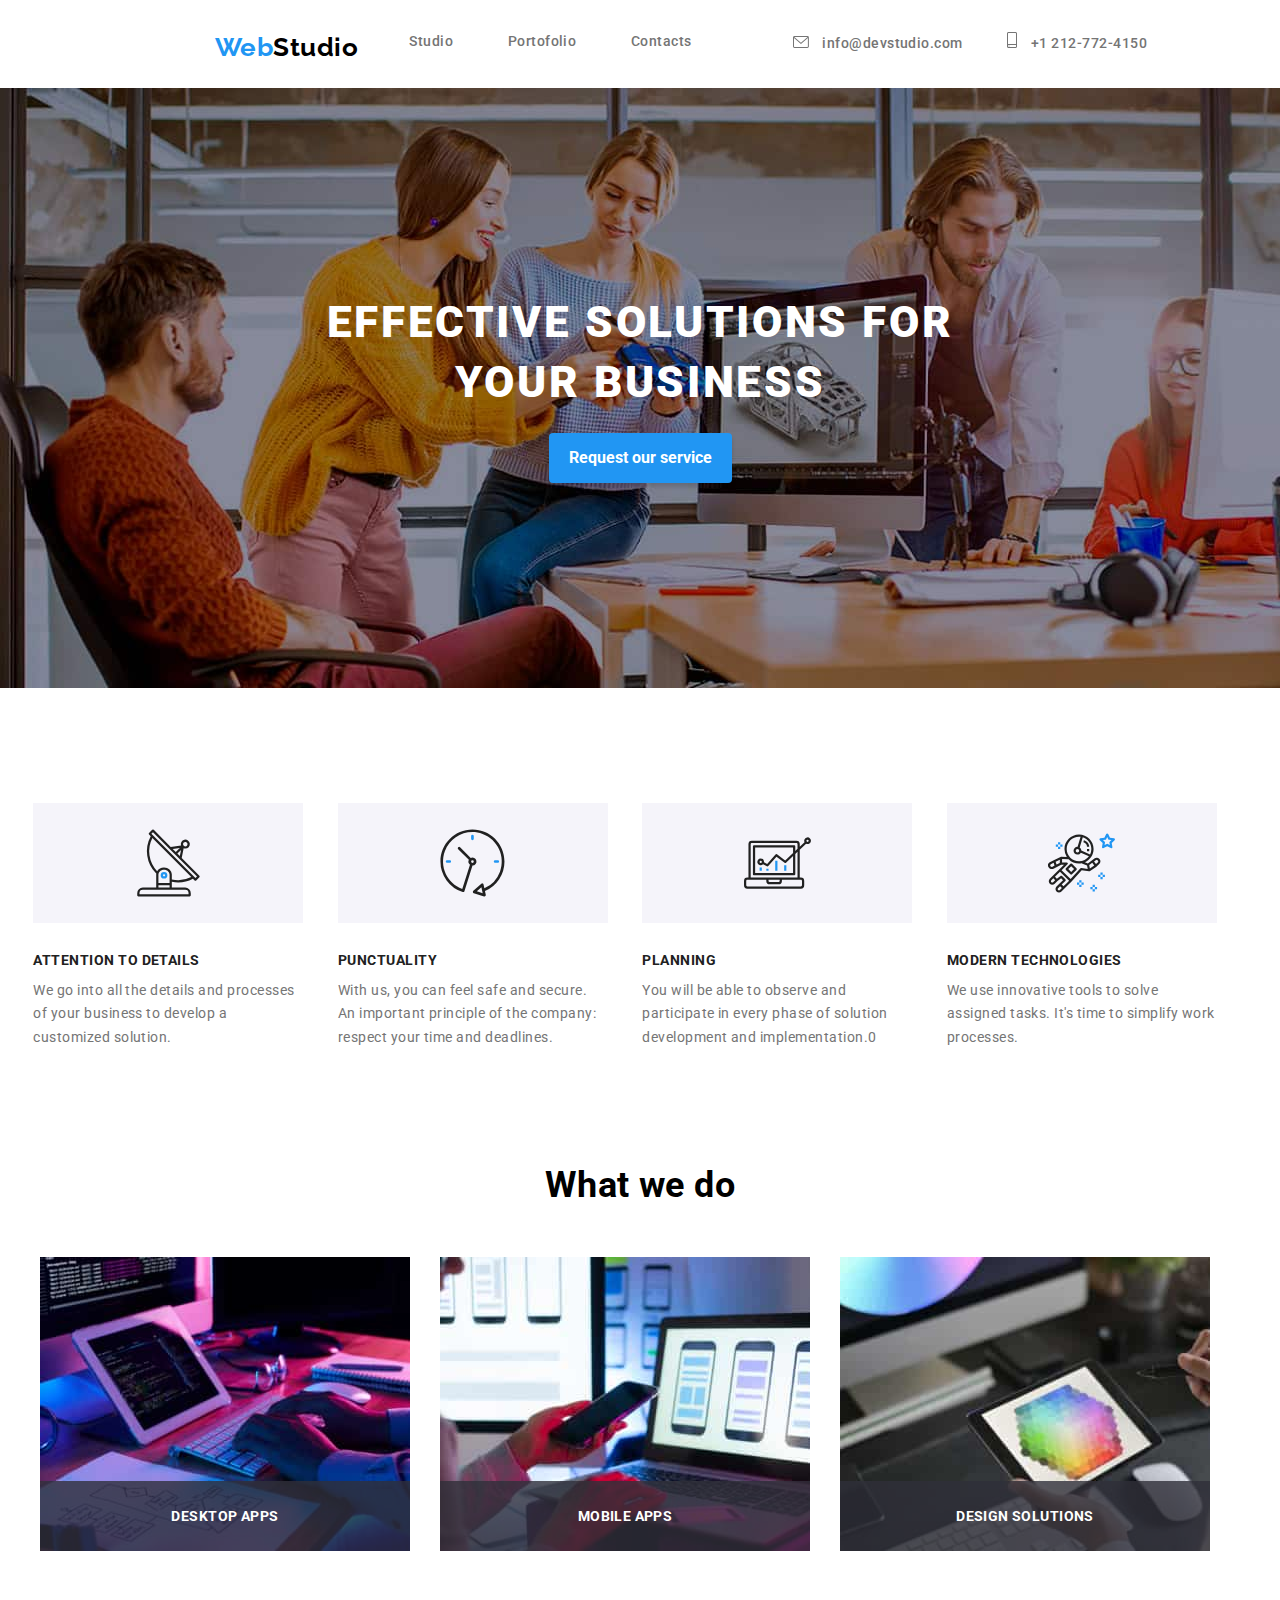
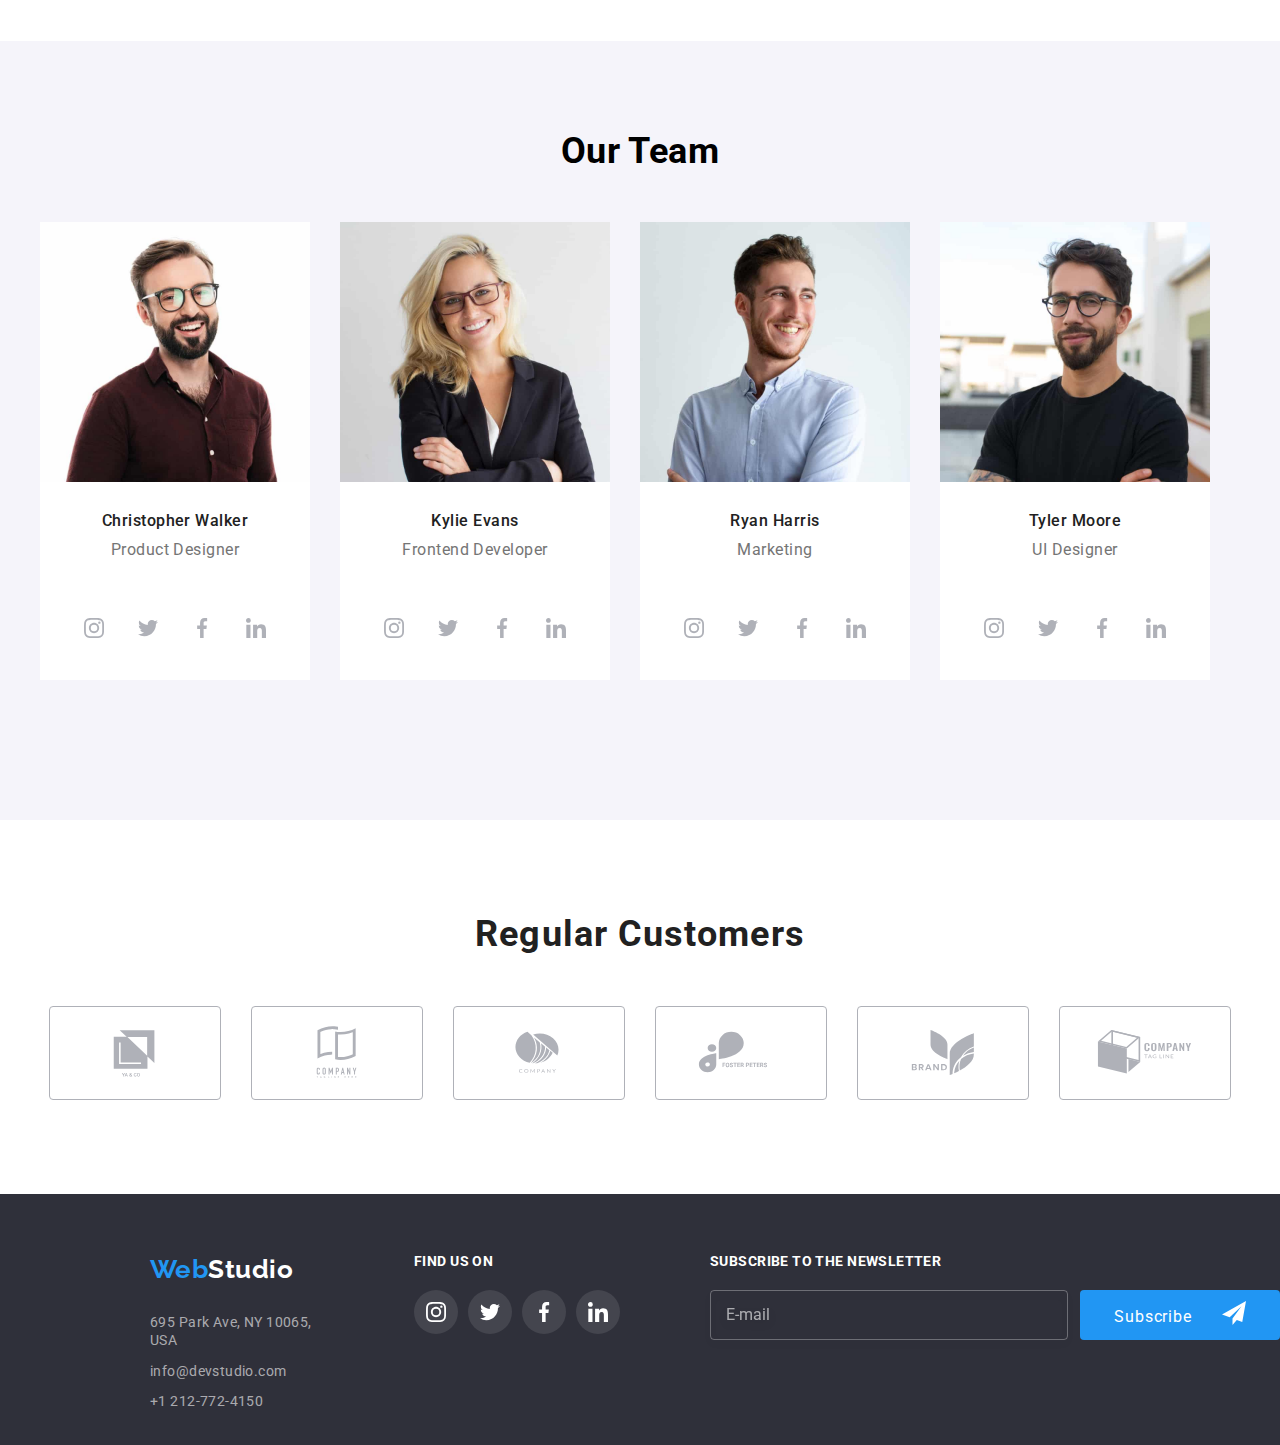
<file: index.html>
<!DOCTYPE html>
<html lang="en">
  <head>
    <title>WebStudio</title>
    <link
      rel="stylesheet"
      href="https://cdnjs.cloudflare.com/ajax/libs/modern-normalize/1.0.0/modern-normalize.min.css"
    />
    <link rel="stylesheet" href="css/style.css" />
    <link rel="preconnect" href="https://fonts.googleapis.com" />
    <link rel="preconnect" href="https://fonts.gstatic.com" crossorigin />
    <link
      href="https://fonts.googleapis.com/css2?family=Raleway:wght@700&family=Roboto:wght@400;500;700;900&display=swap"
      rel="stylesheet"
    />
  </head>
  <body>
    <!-- Fereastra modala -->
    <div class="modal is-hidden" data-modal>
      <div class="inner-modal">
        <button class="close-modal" data-modal-close>
          <svg width="11" height="11">
            <line
              x1="0"
              y1="0"
              x2="11"
              y2="11"
              stroke="#2a2a2a"
              stroke-width="2"
            />
            <line
              x1="11"
              y1="0"
              x2="0"
              y2="11"
              stroke="#2a2a2a"
              stroke-width="2"
            />
          </svg>
        </button>
        <div class="form-container">
          <h3 class="modal-title">
            Leave your information and we'll call you back
          </h3>
          <form class="information-form" autocomplete="off">
            <label>
              Name
              <svg>
                <use href="./images/svgs/symbol-defs2.svg#icon-person"></use>
              </svg>
              <input type="text" name="name" />
            </label>
            <label>
              Telephone
              <svg>
                <use href="./images/svgs/symbol-defs2.svg#icon-phone"></use>
              </svg>
              <input type="tel" name="phone" />
            </label>
            <label>
              E-mail
              <svg>
                <use href="./images/svgs/symbol-defs2.svg#icon-email"></use>
              </svg>
              <input type="email" name="email" />
            </label>
            <label>
              Comments
              <textarea name="message" placeholder="Enter the text"></textarea>
            </label>
          </form>
          <form class="check-form">
            <label>
              <input type="checkbox" name="terms" />
              <span class="checkbox-replace">
                <svg width="14" height="14">
                  <line
                    x1="5"
                    y1="11"
                    x2="12"
                    y2="3"
                    stroke="#fff"
                    stroke-width="2"
                  />
                  <line
                    x1="2"
                    y1="7"
                    x2="5"
                    y2="11"
                    stroke="#fff"
                    stroke-width="2"
                  />
                </svg>
              </span>
              I agree with the letter and accept the
              <span class="colored-terms">Terms and Conditions</span>
            </label>
          </form>
          <button class="form-button" type="submit">Send</button>
        </div>
      </div>
    </div>

    <!-- Header -->
    <header class="page-header">
      <div class="container-header">
        <a class="link container-item" href="index.html"
          ><span class="brand-logo-web">Web</span
          ><span class="brand-logo-studio">Studio</span></a
        >
        <nav>
          <ul class="unstyled-list container-item">
            <li class="main-nav-item">
              <a class="main-nav-link link selected-item" href="studio.html">
                Studio
              </a>
            </li>
            <li class="main-nav-item">
              <a
                class="main-nav-link link selected-item"
                href="portofolio.html"
              >
                Portofolio
              </a>
            </li>
            <li class="main-nav-item">
              <a class="main-nav-link link selected-item" href="contacts.html">
                Contacts
              </a>
            </li>
          </ul>
        </nav>
        <ul class="unstyled-list container-item">
          <li class="contact-item">
            <a
              class="contact-nav-link link selected-item1"
              href="mailto:info@devstudio.com"
            >
              <svg class="header-icon1">
                <use href="./images/svgs/symbol-defs.svg#icon-mail"></use>
              </svg>
              info@devstudio.com</a
            >
          </li>
          <li class="contact-item">
            <a
              class="contact-nav-link link selected-item1"
              href="tel:+12127724150"
            >
              <svg class="header-icon2">
                <use href="./images/svgs/symbol-defs.svg#icon-smartphone"></use>
              </svg>
              +1 212-772-4150</a
            >
          </li>
        </ul>
      </div>
    </header>
    <main>
      <!-- Hero Section -->
      <section class="hero-container">
        <h1 class="hero-title">EFFECTIVE SOLUTIONS FOR YOUR BUSINESS</h1>
        <button class="hero-button" type="button" data-modal-open>
          Request our service
        </button>
      </section>
      <!-- Strong points section -->
      <section class="strong-points-container">
        <ul class="unstyled-list">
          <li class="strong-points-item">
            <span class="strong-points-icon-container">
              <svg class="strong-points-icon">
                <use href="./images/svgs/symbol-defs.svg#icon-antenna"></use>
              </svg>
            </span>
            <h4 class="brand-strong-points">ATTENTION TO DETAILS</h4>
            <p class="brand-strong-points-description">
              We go into all the details and processes of your business to
              develop a customized solution.
            </p>
          </li>
          <li class="strong-points-item">
            <span class="strong-points-icon-container">
              <svg class="strong-points-icon">
                <use href="./images/svgs/symbol-defs.svg#icon-clock"></use>
              </svg>
            </span>
            <h4 class="brand-strong-points">PUNCTUALITY</h4>
            <p class="brand-strong-points-description">
              With us, you can feel safe and secure. An important principle of
              the company: respect your time and deadlines.
            </p>
          </li>
          <li class="strong-points-item">
            <span class="strong-points-icon-container">
              <svg class="strong-points-icon">
                <use href="./images/svgs/symbol-defs.svg#icon-diagram"></use>
              </svg>
            </span>
            <h4 class="brand-strong-points">PLANNING</h4>
            <p class="brand-strong-points-description">
              You will be able to observe and participate in every phase of
              solution development and implementation.0
            </p>
          </li>
          <li class="strong-points-item">
            <span class="strong-points-icon-container">
              <svg class="strong-points-icon">
                <use href="./images/svgs/symbol-defs.svg#icon-astronaut"></use>
              </svg>
            </span>
            <h4 class="brand-strong-points">MODERN TECHNOLOGIES</h4>
            <p class="brand-strong-points-description">
              We use innovative tools to solve assigned tasks. It's time to
              simplify work processes.
            </p>
          </li>
        </ul>
      </section>
      <!-- What we do section -->
      <section class="what-we-do-container">
        <h3 class="what-we-do-title what-we-do-container-item">What we do</h3>
        <ul class="unstyled-list what-we-do-container-item">
          <li class="what-we-do-list-item">
            <img
              class="what-we-do-container-item-photo"
              width="370"
              height="294"
              src="images/whatWeDo/WhatWeDo1.jpg"
              alt="Writing on keyboard"
            />
            <div class="what-we-do-overlay">
              <p>DESKTOP APPS</p>
            </div>
          </li>
          <li class="what-we-do-list-item">
            <img
              class="what-we-do-container-item-photo"
              width="370"
              height="294"
              src="images/whatWeDo/WhatWeDo2.jpg"
              alt="Scaning with the phone"
            />
            <div class="what-we-do-overlay">
              <p>Mobile APPS</p>
            </div>
          </li>
          <li class="what-we-do-list-item">
            <img
              class="what-we-do-container-item-photo"
              width="370"
              height="294"
              src="images/whatWeDo/WhatWeDo3.jpg"
              alt="Colour tamplate"
            />
            <div class="what-we-do-overlay">
              <p>DESIGN SOLUTIONS</p>
            </div>
          </li>
        </ul>
      </section>
      <!-- Our team section -->
      <section class="our-team-container">
        <h3 class="our-team-title our-team-container-item">Our Team</h3>
        <ul class="unstyled-list our-team-container-item">
          <li class="our-team-list-item">
            <img
              height="260"
              src="images/team/ChristopherWalker.jpg"
              alt="Christopher Walker"
            />
            <h4 class="our-team-names">Christopher Walker</h4>
            <p class="our-team-positions">Product Designer</p>
            <ul class="unstyled-list our-team-icon-list">
              <li>
                <a
                  class="our-team-icon-link"
                  href="https://www.instagram.com/eusuntdorian/"
                  target="_blank"
                >
                  <svg class="our-team-icon">
                    <use
                      href="images/svgs/symbol-defs.svg#icon-instagram"
                    ></use>
                  </svg>
                </a>
              </li>
              <li>
                <a
                  class="our-team-icon-link"
                  href="https://twitter.com/?lang=en"
                  target="_blank"
                >
                  <svg class="our-team-icon">
                    <use href="images/svgs/symbol-defs.svg#icon-twitter"></use>
                  </svg>
                </a>
              </li>
              <li>
                <a
                  class="our-team-icon-link"
                  href="https://www.facebook.com/silviu.gherman.186"
                  target="_blank"
                >
                  <svg class="our-team-icon">
                    <use href="images/svgs/symbol-defs.svg#icon-facebook"></use>
                  </svg>
                </a>
              </li>
              <li>
                <a
                  class="our-team-icon-link"
                  href="https://www.linkedin.com/in/uta-vlad-719b221a2/"
                  target="_blank"
                >
                  <svg class="our-team-icon">
                    <use href="images/svgs/symbol-defs.svg#icon-linkedin"></use>
                  </svg>
                </a>
              </li>
            </ul>
          </li>
          <li class="our-team-list-item">
            <img
              height="260"
              src="images/team/KylieEvans.jpg"
              alt="Kylie Evans"
            />
            <h4 class="our-team-names">Kylie Evans</h4>
            <p class="our-team-positions">Frontend Developer</p>
            <ul class="unstyled-list our-team-icon-list">
              <li>
                <a
                  class="our-team-icon-link"
                  href="https://www.instagram.com/eusuntdorian/"
                  target="_blank"
                >
                  <svg class="our-team-icon">
                    <use
                      href="images/svgs/symbol-defs.svg#icon-instagram"
                    ></use>
                  </svg>
                </a>
              </li>
              <li>
                <a
                  class="our-team-icon-link"
                  href="https://twitter.com/?lang=en"
                  target="_blank"
                >
                  <svg class="our-team-icon">
                    <use href="images/svgs/symbol-defs.svg#icon-twitter"></use>
                  </svg>
                </a>
              </li>
              <li>
                <a
                  class="our-team-icon-link"
                  href="https://www.facebook.com/silviu.gherman.186"
                  target="_blank"
                >
                  <svg class="our-team-icon">
                    <use href="images/svgs/symbol-defs.svg#icon-facebook"></use>
                  </svg>
                </a>
              </li>
              <li>
                <a
                  class="our-team-icon-link"
                  href="https://www.linkedin.com/in/uta-vlad-719b221a2/"
                  target="_blank"
                >
                  <svg class="our-team-icon">
                    <use href="images/svgs/symbol-defs.svg#icon-linkedin"></use>
                  </svg>
                </a>
              </li>
            </ul>
          </li>
          <li class="our-team-list-item">
            <img
              height="260"
              src="images/team/RyanHarris.jpg"
              alt="Ryan Harris"
            />
            <h4 class="our-team-names">Ryan Harris</h4>
            <p class="our-team-positions">Marketing</p>
            <ul class="unstyled-list our-team-icon-list">
              <li>
                <a
                  class="our-team-icon-link"
                  href="https://www.instagram.com/eusuntdorian/"
                  target="_blank"
                >
                  <svg class="our-team-icon">
                    <use
                      href="images/svgs/symbol-defs.svg#icon-instagram"
                    ></use>
                  </svg>
                </a>
              </li>
              <li>
                <a
                  class="our-team-icon-link"
                  href="https://twitter.com/?lang=en"
                  target="_blank"
                >
                  <svg class="our-team-icon">
                    <use href="images/svgs/symbol-defs.svg#icon-twitter"></use>
                  </svg>
                </a>
              </li>
              <li>
                <a
                  class="our-team-icon-link"
                  href="https://www.facebook.com/silviu.gherman.186"
                  target="_blank"
                >
                  <svg class="our-team-icon">
                    <use href="images/svgs/symbol-defs.svg#icon-facebook"></use>
                  </svg>
                </a>
              </li>
              <li>
                <a
                  class="our-team-icon-link"
                  href="https://www.linkedin.com/in/uta-vlad-719b221a2/"
                  target="_blank"
                >
                  <svg class="our-team-icon">
                    <use href="images/svgs/symbol-defs.svg#icon-linkedin"></use>
                  </svg>
                </a>
              </li>
            </ul>
          </li>
          <li class="our-team-list-item">
            <img
              height="260"
              src="images/team/TylerMoore.jpg"
              alt="Tyler Moore"
            />
            <h4 class="our-team-names">Tyler Moore</h4>
            <p class="our-team-positions">UI Designer</p>
            <ul class="unstyled-list our-team-icon-list">
              <li>
                <a
                  class="our-team-icon-link"
                  href="https://www.instagram.com/eusuntdorian/"
                  target="_blank"
                >
                  <svg class="our-team-icon">
                    <use
                      href="images/svgs/symbol-defs.svg#icon-instagram"
                    ></use>
                  </svg>
                </a>
              </li>
              <li>
                <a
                  class="our-team-icon-link"
                  href="https://twitter.com/?lang=en"
                  target="_blank"
                >
                  <svg class="our-team-icon">
                    <use href="images/svgs/symbol-defs.svg#icon-twitter"></use>
                  </svg>
                </a>
              </li>
              <li>
                <a
                  class="our-team-icon-link"
                  href="https://www.facebook.com/silviu.gherman.186"
                  target="_blank"
                >
                  <svg class="our-team-icon">
                    <use href="images/svgs/symbol-defs.svg#icon-facebook"></use>
                  </svg>
                </a>
              </li>
              <li>
                <a
                  class="our-team-icon-link"
                  href="https://www.linkedin.com/in/uta-vlad-719b221a2/"
                  target="_blank"
                >
                  <svg class="our-team-icon">
                    <use href="images/svgs/symbol-defs.svg#icon-linkedin"></use>
                  </svg>
                </a>
              </li>
            </ul>
          </li>
        </ul>
      </section>
      <!-- Customers section -->
      <section>
        <div class="customers-container">
          <h3 class="customers-title">Regular Customers</h3>
          <ul class="customers-icon-list unstyled-list">
            <li class="customers-icon-list-item">
              <svg class="customers-icon">
                <use href="./images/svgs/symbol-defs.svg#icon-client1"></use>
              </svg>
            </li>
            <li class="customers-icon-list-item">
              <svg class="customers-icon">
                <use href="./images/svgs/symbol-defs.svg#icon-client2"></use>
              </svg>
            </li>
            <li class="customers-icon-list-item">
              <svg class="customers-icon">
                <use href="./images/svgs/symbol-defs.svg#icon-client3"></use>
              </svg>
            </li>
            <li class="customers-icon-list-item">
              <svg class="customers-icon">
                <use href="./images/svgs/symbol-defs.svg#icon-client4"></use>
              </svg>
            </li>
            <li class="customers-icon-list-item">
              <svg class="customers-icon">
                <use href="./images/svgs/symbol-defs.svg#icon-client5"></use>
              </svg>
            </li>
            <li class="customers-icon-list-item">
              <svg class="customers-icon">
                <use href="./images/svgs/symbol-defs.svg#icon-client6"></use>
              </svg>
            </li>
          </ul>
        </div>
      </section>
    </main>
    <!-- Footer section -->
    <footer class="footer-container">
      <div class="footer-links">
        <p class="footer-container-item1">
          <span class="brand-logo-web">Web</span
          ><span class="brand-logo-studio">Studio</span>
        </p>
        <ul class="unstyled-list footer-container-item2">
          <li class="container-item2-list">
            <a
              class="link footer-link"
              href="https://goo.gl/maps/kZz2s6Fq5RV42a5dA"
              target="_blank"
              >695 Park Ave, NY 10065, USA</a
            >
          </li>
          <li class="container-item2-list">
            <a class="link footer-link" href="mailto:info@devstudio.com"
              >info@devstudio.com</a
            >
          </li>
          <li class="container-item2-list">
            <a class="link footer-link" href="tel:+12127724150"
              >+1 212-772-4150</a
            >
          </li>
        </ul>
      </div>
      <div class="footer-social-media">
        <p class="footer-social-media-title">find us on</p>
        <ul class="unstyled-list footer-icon-list">
          <li>
            <a
              href="https://www.instagram.com/eusuntdorian/"
              target="_blank"
              class="icon-link"
            >
              <svg class="footer-social-icon">
                <use href="./images/svgs/symbol-defs.svg#icon-instagram"></use>
              </svg>
            </a>
          </li>
          <li>
            <a
              href="https://twitter.com/?lang=en"
              target="_blank"
              class="icon-link"
            >
              <svg class="footer-social-icon">
                <use href="./images/svgs/symbol-defs.svg#icon-twitter"></use>
              </svg>
            </a>
          </li>
          <li>
            <a
              href="https://www.facebook.com/silviu.gherman.186"
              target="_blank"
              class="icon-link"
            >
              <svg class="footer-social-icon">
                <use href="./images/svgs/symbol-defs.svg#icon-facebook"></use>
              </svg>
            </a>
          </li>
          <li>
            <a
              href="https://www.linkedin.com/in/uta-vlad-719b221a2/"
              target="_blank"
              class="icon-link"
            >
              <svg class="footer-social-icon">
                <use href="./images/svgs/symbol-defs.svg#icon-linkedin"></use>
              </svg>
            </a>
          </li>
        </ul>
      </div>
      <div class="subscribe-container">
        <h2 class="footer-social-media-title">Subscribe to the newsletter</h2>
        <form class="subscribe-form">
          <input type="email" name="email" placeholder="E-mail" />
          <button class="footer-button" type="button">
            Subscribe
            <svg>
              <use href="./images/svgs/symbol-defs2.svg#icon-send"></use>
            </svg>
          </button>
        </form>
      </div>
    </footer>
    <script src="./js/modal.js"></script>
  </body>
</html>
</file>
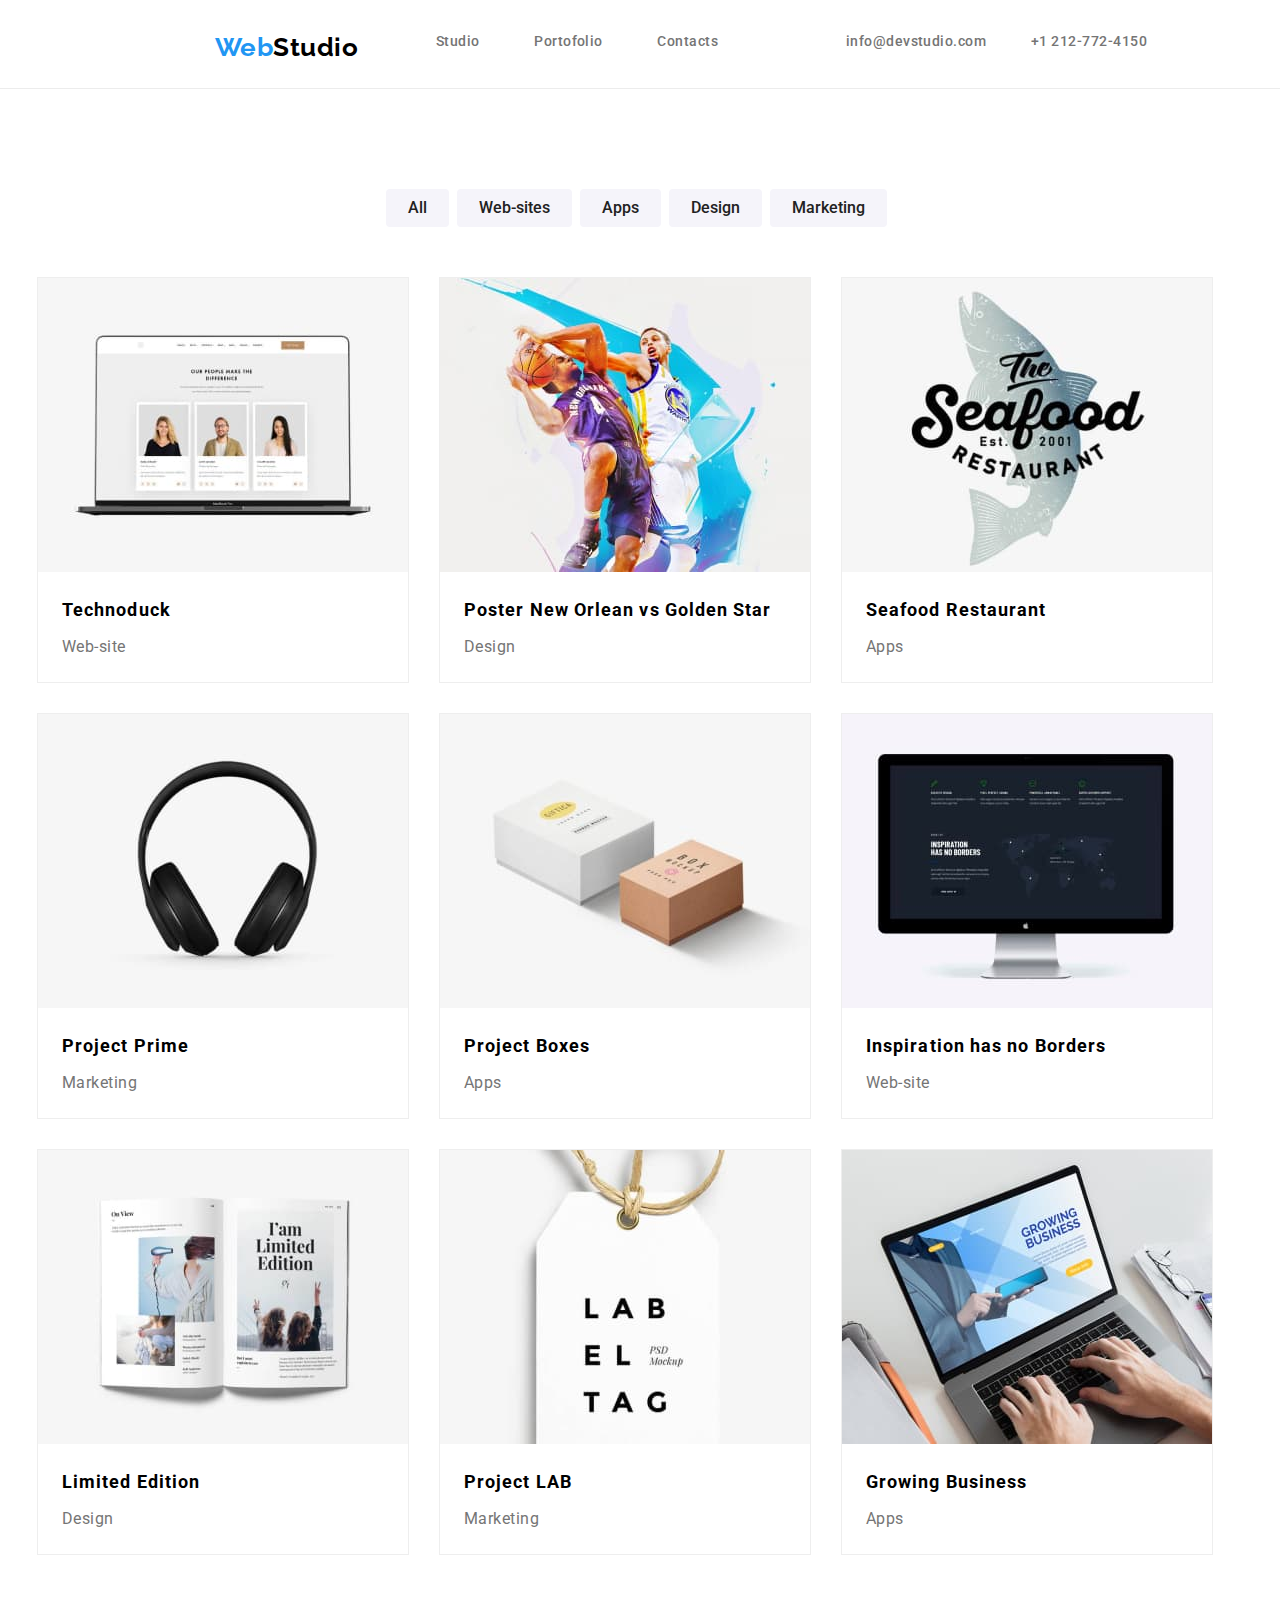
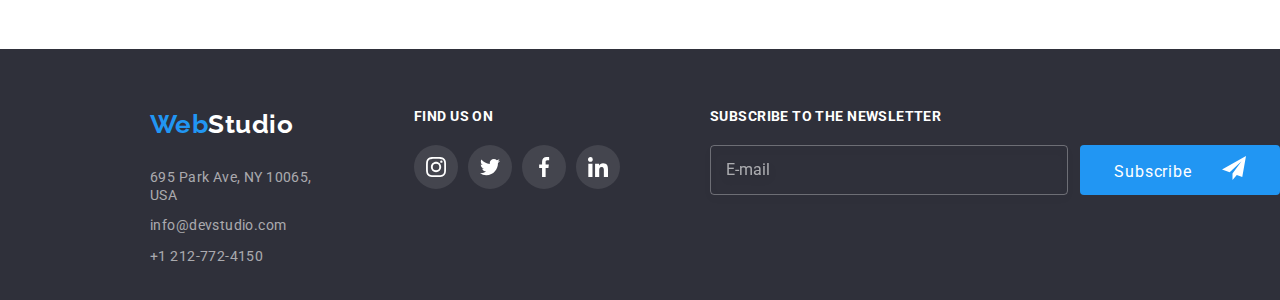
<file: portofolio.html>
<!DOCTYPE html>
<html lang="en">
  <head>
    <title>WebStudio</title>
    <link
      rel="stylesheet"
      href="https://cdnjs.cloudflare.com/ajax/libs/modern-normalize/1.0.0/modern-normalize.min.css"
    />
    <link rel="stylesheet" href="css/style.css" />
    <link rel="preconnect" href="https://fonts.googleapis.com" />
    <link rel="preconnect" href="https://fonts.gstatic.com" crossorigin />
    <link
      href="https://fonts.googleapis.com/css2?family=Raleway:wght@700&family=Roboto:wght@400;500;700&display=swap"
      rel="stylesheet"
    />
  </head>
  <body>
    <!-- Header -->
    <header class="page-header">
      <div class="container-header">
        <a class="link container-item" href="index.html"
          ><span class="brand-logo-web">Web</span
          ><span class="brand-logo-studio">Studio</span></a
        >
        <nav>
          <ul class="unstyled-list container-item">
            <li class="main-nav-item">
              <a class="main-nav-link link selected-item" href="studio.html">
                Studio
              </a>
            </li>
            <li class="main-nav-item">
              <a
                class="main-nav-link link selected-item"
                href="portofolio.html"
              >
                Portofolio
              </a>
            </li>
            <li class="main-nav-item">
              <a class="main-nav-link link selected-item" href="contacts.html">
                Contacts
              </a>
            </li>
          </ul>
        </nav>
        <ul class="unstyled-list container-item">
          <li class="contact-item">
            <a
              class="contact-nav-link link selected-item"
              href="mailto:info@devstudio.com"
              >info@devstudio.com</a
            >
          </li>
          <li class="contact-item">
            <a
              class="contact-nav-link link selected-item"
              href="tel:+12127724150"
              >+1 212-772-4150</a
            >
          </li>
        </ul>
      </div>
    </header>
    <main>
      <!-- Button section -->
      <section class="button-container">
        <ul class="unstyled-list button-container-list">
          <li class="button-container-list-item">
            <button class="button-nav" type="button">All</button>
          </li>
          <li class="button-container-list-item">
            <button class="button-nav" type="button">Web-sites</button>
          </li>
          <li class="button-container-list-item">
            <button class="button-nav" type="button">Apps</button>
          </li>
          <li class="button-container-list-item">
            <button class="button-nav" type="button">Design</button>
          </li>
          <li class="button-container-list-item">
            <button class="button-nav" type="button">Marketing</button>
          </li>
        </ul>
      </section>
      <!-- Products section -->
      <section class="products-container">
        <ul class="unstyled-list products-container-list">
          <li class="products-container-list-item">
            <img
              width="370"
              src="images/portofolioImages/Technoduck.jpg"
              alt="Technoduck"
            />
            <div class="overlay">
              <p class="hidden-text">
                Technoduck is a state-of-the-art coronavirus distribution
                platform. Companies use this platform for digital espionage and
                attacks on competitors' secure servers.
              </p>
            </div>
            <h3 class="portofolio-subheadings">Technoduck</h3>
            <p class="portofolio-paragraph">Web-site</p>
          </li>
          <li class="products-container-list-item">
            <img
              width="370"
              src="images/portofolioImages/PosterNewOrlean.jpg"
              alt="Poster New Orleans"
            />
            <h3 class="portofolio-subheadings">
              Poster New Orlean vs Golden Star
            </h3>
            <p class="portofolio-paragraph">Design</p>
          </li>
          <li class="products-container-list-item">
            <img
              width="370"
              src="images/portofolioImages/Seafood.jpg"
              alt="Seafood restaurant"
            />
            <h3 class="portofolio-subheadings">Seafood Restaurant</h3>
            <p class="portofolio-paragraph">Apps</p>
          </li>
          <li class="products-container-list-item">
            <img
              width="370"
              src="images/portofolioImages/ProjectPrime.jpg"
              alt="Project Prime"
            />
            <h3 class="portofolio-subheadings">Project Prime</h3>
            <p class="portofolio-paragraph">Marketing</p>
          </li>
          <li class="products-container-list-item">
            <img
              width="370"
              src="images/portofolioImages/ProjectBoxes.jpg"
              alt="Project ProjectBoxes"
            />
            <h3 class="portofolio-subheadings">Project Boxes</h3>
            <p class="portofolio-paragraph">Apps</p>
          </li>
          <li class="products-container-list-item">
            <img
              width="370"
              src="images/portofolioImages/Inspiration.jpg"
              alt="Inspiration has no borders"
            />
            <h3 class="portofolio-subheadings">Inspiration has no Borders</h3>
            <p class="portofolio-paragraph">Web-site</p>
          </li>
          <li class="products-container-list-item">
            <img
              width="370"
              src="images/portofolioImages/LimitedEdition.jpg"
              alt="Limited edition"
            />
            <h3 class="portofolio-subheadings">Limited Edition</h3>
            <p class="portofolio-paragraph">Design</p>
          </li>
          <li class="products-container-list-item">
            <img
              width="370"
              src="images/portofolioImages/ProjectLab.jpg"
              alt="Project Lab"
            />
            <h3 class="portofolio-subheadings">Project LAB</h3>
            <p class="portofolio-paragraph">Marketing</p>
          </li>
          <li class="products-container-list-item">
            <img
              width="370"
              src="images/portofolioImages/GrowingBusiness.jpg"
              alt="Growing Bussines"
            />
            <h3 class="portofolio-subheadings">Growing Business</h3>
            <p class="portofolio-paragraph">Apps</p>
          </li>
        </ul>
      </section>
    </main>
    <!-- Footer section -->
    <footer class="footer-container">
      <div class="footer-links">
        <p class="footer-container-item1">
          <span class="brand-logo-web">Web</span
          ><span class="brand-logo-studio">Studio</span>
        </p>
        <ul class="unstyled-list footer-container-item2">
          <li class="container-item2-list">
            <a
              class="link footer-link"
              href="https://goo.gl/maps/kZz2s6Fq5RV42a5dA"
              target="_blank"
              >695 Park Ave, NY 10065, USA</a
            >
          </li>
          <li class="container-item2-list">
            <a class="link footer-link" href="mailto:info@devstudio.com"
              >info@devstudio.com</a
            >
          </li>
          <li class="container-item2-list">
            <a class="link footer-link" href="tel:+12127724150"
              >+1 212-772-4150</a
            >
          </li>
        </ul>
      </div>
      <div class="footer-social-media">
        <p class="footer-social-media-title">find us on</p>
        <ul class="unstyled-list footer-icon-list">
          <li>
            <a
              href="https://www.instagram.com/eusuntdorian/"
              target="_blank"
              class="icon-link"
            >
              <svg class="footer-social-icon">
                <use href="./images/svgs/symbol-defs.svg#icon-instagram"></use>
              </svg>
            </a>
          </li>
          <li>
            <a
              href="https://twitter.com/?lang=en"
              target="_blank"
              class="icon-link"
            >
              <svg class="footer-social-icon">
                <use href="./images/svgs/symbol-defs.svg#icon-twitter"></use>
              </svg>
            </a>
          </li>
          <li>
            <a
              href="https://www.facebook.com/silviu.gherman.186"
              target="_blank"
              class="icon-link"
            >
              <svg class="footer-social-icon">
                <use href="./images/svgs/symbol-defs.svg#icon-facebook"></use>
              </svg>
            </a>
          </li>
          <li>
            <a
              href="https://www.linkedin.com/in/uta-vlad-719b221a2/"
              target="_blank"
              class="icon-link"
            >
              <svg class="footer-social-icon">
                <use href="./images/svgs/symbol-defs.svg#icon-linkedin"></use>
              </svg>
            </a>
          </li>
        </ul>
      </div>
      <div class="subscribe-container">
        <h2 class="footer-social-media-title">Subscribe to the newsletter</h2>
        <form class="subscribe-form">
          <input type="email" name="email" placeholder="E-mail" />
          <button class="footer-button" type="button">
            Subscribe
            <svg>
              <use href="./images/svgs/symbol-defs2.svg#icon-send"></use>
            </svg>
          </button>
        </form>
      </div>
    </footer>
  </body>
</html>
</file>
<file: css/style.css>
:root {
  --brand-color: #2196f3;
  --subheading-color: #212121;
  --white-color: #ffffff;
  --contact-nav-color: #757575;
}
body {
  font-family: "Roboto";
  letter-spacing: 0.03em;
}

.unstyled-list {
  list-style-type: none;
}

.link {
  text-decoration: none;
  color: black;
}

/* Stilizare Header */
.container-header {
  display: flex;
  justify-content: space-between;
  padding-top: 32px;
  margin-left: auto;
  margin-right: auto;
  padding-bottom: 25px;
}

.container-header:first-child {
  margin-left: 215px;
  margin-right: 93px;
}
.brand-logo-web {
  color: var(--brand-color);
}

.brand-logo-web,
.brand-logo-studio {
  font-family: "Raleway";
  font-weight: 700;
  font-size: 26px;
  line-height: 1.19;
}

.contact-nav-link:hover,
.contact-nav-link:active,
.contact-nav-link:focus,
.main-nav-link:hover,
.main-nav-link:active,
.main-nav-link:focus {
  color: var(--brand-color);
  transition: 250ms cubic-bezier(0.4, 0, 0.2, 1);
}

.selected-item,
.selected-item1 {
  position: relative;
}

.selected-item:hover::after {
  position: absolute;
  content: "";
  height: 4px;
  width: 100%;
  bottom: -38px;
  margin: 0 auto;
  left: 0;
  right: 0;
  background: var(--brand-color);
  border-radius: 2px;
  transition: 250ms cubic-bezier(0.4, 0, 0.2, 1);
}

.selected-item1:hover::after {
  position: absolute;
  content: "";
  height: 4px;
  width: 100%;
  bottom: -36px;
  margin: 0 auto;
  left: 0;
  right: 0;
  background: var(--brand-color);
  border-radius: 2px;
  transition: 250ms cubic-bezier(0.4, 0, 0.2, 1);
}

.page-header {
  background-color: var(--white-color);
}

.main-nav-item {
  display: inline-block;
}

.main-nav-link {
  color: var(--contact-nav-color);
  font-weight: 500;
  font-size: 14px;
  line-height: 1.14;
  margin-right: 50px;
}
.contact-item {
  display: inline-block;
}
.contact-nav-link {
  color: var(--contact-nav-color);
  font-weight: 500;
  font-size: 14px;
  line-height: 1.14;
  margin-right: 40px;
}

.header-icon1 {
  width: 16px;
  height: 12px;
}
.header-icon2 {
  width: 10px;
  height: 16px;
}
.header-icon1,
.header-icon2 {
  margin-right: 10px;
  fill: currentColor;
}

/*Stilizare hero section*/

.hero-container {
  display: flex;
  flex-direction: column;
  justify-content: center;
  align-items: center;
  background: rgba(47, 48, 58, 0.4);
  background-image: url(../images/background-images/background-hero.jpg);
  background-repeat: no-repeat;
  background-size: cover;
  height: 600px;
}

.hero-title {
  font-weight: 900;
  font-size: 44px;
  line-height: 1.36;
  letter-spacing: 0.06em;
  color: var(--white-color);
  width: 696px;
  text-align: center;
}
.hero-button {
  box-sizing: border-box;
  padding: 10px 20px 10px 20px;
  margin-top: 20px;
  background-color: var(--brand-color);
  color: var(--white-color);
  cursor: pointer;
  font-weight: 700;
  font-size: 16px;
  line-height: 1.87;
  align-items: center;
  box-shadow: 0px 4px 4px rgba(0, 0, 0, 0.15);
  border-radius: 4px;
  border: 0px;
}
/* Strong points stilization */
.strong-points-container {
  display: flex;
  flex-direction: row;
  flex-wrap: wrap;
  min-height: 289px;
  flex-wrap: wrap;
  padding-right: 0px;
  justify-content: space-around;
  align-content: center;
  margin-top: 94px;
  margin-bottom: 94px;
  margin-left: auto;
  margin-right: auto;
}

.strong-points-item {
  display: inline-flex;
  flex-direction: column;
  margin-right: 30px;
  width: 270px;
}

.brand-strong-points {
  display: inline-flex;
  margin-bottom: 10px;
  font-weight: 700;
  font-size: 14px;
  line-height: 1.14;
  text-transform: uppercase;
  color: var(--subheading-color);
}
.brand-strong-points-description {
  display: inline-flex;
  /*border: 2px solid black;*/
  font-weight: 400;
  font-size: 14px;
  line-height: 1.71;
  color: var(--contact-nav-color);
}
.strong-points-icon-container {
  display: flex;
  background-color: #f5f4fa;
  justify-content: center;
  align-items: center;
  padding: 25px 101.54px 25px 101.54px;
  margin-bottom: 30px;
}
.strong-points-icon {
  width: 70px;
  height: 70px;
}

/* What we do section */
.what-we-do-container {
  display: flex;
  flex-direction: column;
}
.what-we-do-container-item {
  display: flex;
  justify-content: center;
  margin-bottom: 50px;
  padding-bottom: 0px;
}
.what-we-do-container-item:last-child {
  margin-bottom: 90px;
}
.what-we-do-container-item-photo {
  margin-bottom: 0px;
}

.what-we-do-title,
.our-team-title {
  font-weight: 700;
  font-size: 36px;
  line-height: 1.16;
  text-align: center;
}

.what-we-do-list-item {
  position: relative;
  padding-bottom: 0px;
  margin-right: 30px;
  padding-bottom: 0px;
  height: 294px;
}

.what-we-do-overlay {
  position: absolute;
  bottom: 0px;
  width: 370px;
  height: 70px;
  background: rgba(47, 48, 58, 0.8);
}

.what-we-do-overlay > p {
  color: var(--white-color);
  font-weight: 700;
  font-size: 14px;
  line-height: 70px;
  text-align: center;
  letter-spacing: 0.03em;
  text-transform: uppercase;
}

/* Our team stilization */

.our-team-container {
  display: flex;
  /*border: 2px solid red;*/
  background-color: #f5f4fa;
  padding-top: 90px;
  padding-bottom: 90px;
  flex-direction: column;
}
.our-team-container-item {
  display: flex;
  /*border: 2px solid red;*/
  justify-content: center;
  padding-left: 215px;
  padding-right: 215px;
  padding-bottom: 50px;
}
.our-team-list-item {
  display: inline-flex;
  /*border: 2px solid green;*/
  flex-direction: column;
  align-items: center;
  margin-right: 30px;
  background-color: var(--white-color);
}
.our-team-names {
  display: inline;
  margin-top: 30px;
  margin-bottom: 10px;
  font-weight: 500;
  font-size: 16px;
  line-height: 1.18;
  color: var(--subheading-color);
}
.our-team-positions {
  display: inline;
  margin-bottom: 30px;
  font-weight: 400;
  font-size: 16px;
  line-height: 1.18;
  color: var(--contact-nav-color);
}

.our-team-icon-list {
  display: flex;
  gap: 10px;
  margin-bottom: 30px;
  margin-top: 16px;
}

.our-team-icon-link {
  color: #afb1b8;
  display: flex;
  align-items: center;
  justify-content: center;
  width: 44px;
  height: 44px;
  border-radius: 50%;
}

.our-team-icon-link:hover {
  color: var(--white-color);
  background-color: var(--brand-color);
  transition: 250ms cubic-bezier(0.4, 0, 0.2, 1);
}

.our-team-icon {
  width: 20px;
  height: 20px;
  fill: currentColor;
}

/* Customers section */
.customers-container {
  display: flex;
  margin-left: auto;
  margin-right: auto;
  margin-top: 94px;
  margin-bottom: 94px;
  justify-content: center;
  align-items: center;
  flex-direction: column;
}

.customers-title {
  font-weight: 700;
  font-size: 36px;
  line-height: 1.16;
  text-align: center;
  letter-spacing: 0.03em;
  color: var(--subheading-color);
  margin-bottom: 50px;
}

.customers-icon-list {
  display: flex;
  gap: 30px;
}

.customers-icon {
  width: 106px;
  height: 60px;
  fill: currentColor;
}

.customers-icon-list-item {
  border: 1px solid #afb1b8;
  color: #afb1b8;
  border-radius: 4px;
  display: flex;
  justify-content: center;
  align-items: center;
  padding: 16px 32px 16px 32px;
}

.customers-icon-list-item:hover,
.customers-icon-list-item:active,
.customers-icon-list-item:focus {
  color: var(--brand-color);
  border-color: var(--brand-color);
  transition: 250ms cubic-bezier(0.4, 0, 0.2, 1);
}

/* Stilizarea Portofolio */
/* button section stilization */

.button-container {
  display: flex;
  padding-top: 100px;
  padding-bottom: 50px;
  border-top: 1px solid #ececec;
  /*border: 2px solid red;*/
  justify-content: center;
}
.button-container-list {
  display: flex;
}
.button-container-list-item {
  display: flex;
  margin-bottom: 0px;
  margin-right: 8px;
  /*border: 2px solid red;*/
}
.button-nav {
  color: var(--subheading-color);
  background-color: #f5f4fa;
  font-weight: 500;
  font-size: 16px;
  line-height: 1.62;
  cursor: pointer;
  border-radius: 4px;
  padding: 6px 22px 6px 22px;
  border: 0px;
}
.button-nav:hover,
.button-nav:active,
.main-nav:focus {
  color: var(--white-color);
  background-color: var(--brand-color);
  box-shadow: 0px 3px 1px rgba(0, 0, 0, 0.1), 0px 1px 2px rgba(0, 0, 0, 0.08),
    0px 2px 2px rgba(0, 0, 0, 0.12);
  transition: 250ms cubic-bezier(0.4, 0, 0.2, 1);
}

/* Products stilization */

.products-container {
  display: flex;
  margin: 0px auto 64px auto;
}

.products-container-list {
  display: flex;
  flex-wrap: wrap;
  flex-direction: row;
  align-content: flex-start;
  justify-content: center;
  align-content: center;
  margin-left: auto;
  margin-right: auto;
  padding: 0px;
  max-width: 1250px;
}

.products-container-list-item {
  display: flex;
  border: 1px solid #eeeeee;
  flex-direction: column;
  margin-right: 30px;
  margin-bottom: 30px;
  overflow: hidden;
  position: relative;
}

.overlay {
  position: absolute;
  background: rgba(33, 150, 243, 0.9);
  top: 0;
  left: 0;
  width: 100%;
  height: 294px;
  transform: translatey(-100%);
  transition: transform 250ms cubic-bezier(0.4, 0, 0.2, 1);
}

.products-container-list-item:hover .overlay {
  transform: translatex(0);
  cursor: pointer;
}

.hidden-text {
  width: 322;
  font-size: 18px;
  line-height: 1.55;
  letter-spacing: 0.03em;
  color: #ffffff;
  margin: 63px 24px 91px 24px;
}

.portofolio-subheadings {
  display: inline;
  font-weight: 700;
  font-size: 18px;
  line-height: 2;
  letter-spacing: 0.06em;
  margin-top: 20px;
  margin-bottom: 4px;
}
.portofolio-paragraph {
  color: #757575;
  font-weight: 400;
  font-size: 16px;
  line-height: 1.87;
  display: inline;
  margin-bottom: 20px;
}

.portofolio-subheadings,
.portofolio-paragraph {
  display: inline;
  padding-left: 24px;
}
/* Footer stilization */
.footer-container {
  /*border: 2px solid red;*/
  display: flex;
  background-color: #2f303a;
  height: 251px;
  padding-top: 60px;
  padding-bottom: 60px;
  padding-left: 150px;
}

.footer-container .brand-logo-studio {
  color: var(--white-color);
}

.footer-container-item1,
.footer-container-item2 {
  display: flex;
  margin-bottom: 28px;
}
.footer-container-item2 {
  flex-direction: column;
  justify-content: space-around;
}
.container-item2-list {
  margin-bottom: 12px;
}
.footer-link {
  color: #ffffff99;
  font-size: 14px;
  line-height: 1.14;
  letter-spacing: 0.03em;
}
.footer-link:hover,
.footer-link :focus,
.footer-link :active {
  color: var(--white-color);
  transition: 250ms cubic-bezier(0.4, 0, 0.2, 1);
}

.footer-links {
}

.footer-social-media {
  display: flex;
  flex-direction: column;
  margin-left: 90px;
}
.footer-social-media-title {
  text-transform: uppercase;
  font-weight: 700;
  font-size: 14px;
  line-height: 1.14;
  letter-spacing: 0.03em;
  color: var(--white-color);
}

.footer-icon-list {
  display: flex;
  margin-top: 20px;
  gap: 10px;
}

.icon-link {
  color: var(--white-color);
  width: 44px;
  height: 44px;
  border-radius: 50%;
  background-color: rgba(255, 255, 255, 0.1);
  display: flex;
  justify-content: center;
  align-items: center;
}

.footer-social-icon {
  width: 20px;
  height: 20px;
  fill: currentColor;
}

.icon-link:hover {
  background-color: var(--brand-color);
  transition: 250ms cubic-bezier(0.4, 0, 0.2, 1);
}

.subscribe-container {
  display: flex;
  flex-direction: column;
  gap: 20px;
  margin-left: 90px;
}

.subscribe-form {
  display: flex;
}

.subscribe-form input {
  margin-right: 12px;
  background-color: transparent;
  height: 50px;
  width: 358px;
  flex-shrink: 2;
  padding-left: 15px;
  border-radius: 4px;
  border: 1px solid rgba(255, 255, 255, 0.3);
  filter: drop-shadow(0px 4px 4px rgba(0, 0, 0, 0.15));
}

.subscribe-container input::placeholder {
  color: rgba(255, 255, 255, 0.6);
  font-size: 16px;
  line-height: 1.25;
}

.footer-button:hover {
  cursor: pointer;
}

.footer-button {
  background-color: var(--brand-color);
  border: 0px;
  color: var(--white-color);
  font-size: 16px;
  line-height: 1.87;
  letter-spacing: 0.06em;
  width: 200px;
  flex-shrink: 2;
  border-radius: 4px;
}

.footer-button > svg {
  width: 24px;
  height: 24px;
  fill: var(--white-color);
  margin-left: 25px;
  text-align: center;
  position: relative;
  top: 3px;
}

/* Modal */
.modal::before {
  content: " ";
}

.modal {
  position: fixed;
  width: 100%;
  height: 100%;
  background-color: rgba(0, 0, 0, 0.5);
  display: flex;
  justify-content: center;
  align-items: center;
  transition: opacity 250ms cubic-bezier(0.4, 0, 0.2, 1),
    transform 250ms cubic-bezier(0.4, 0, 0.2, 1);
}

.inner-modal {
  width: 528px;
  height: 581px;
  background-color: var(--white-color);
  position: relative;
}

.close-modal {
  border: 1px solid rgba(0, 0, 0, 0.1);
  background-color: var(--white-color);
  border-radius: 50%;
  width: 30px;
  height: 30px;
  cursor: pointer;
  position: absolute;
  top: 8px;
  right: 10px;
}

.close-modal > svg {
  position: relative;
  left: 3px;
}

.is-hidden {
  visibility: hidden;
  opacity: 0;
  pointer-events: none;
  transform: scale(0);
}

.modal-title {
  font-family: "Roboto";
  font-style: normal;
  font-weight: 700;
  font-size: 20px;
  line-height: 1.15;
  text-align: center;
  letter-spacing: 0.03em;
  color: var(--subheading-color);
  margin-top: 40px;
  margin-bottom: 12px;
}

.form-container {
  display: flex;
  flex-direction: column;
}

.information-form {
  display: flex;
  flex-direction: column;
  margin-left: 40px;
  margin-right: 40px;
  gap: 10px;
}

.form-container label {
  display: flex;
  flex-direction: column;
  margin-bottom: 4px;
  padding: 0px;
  font-size: 12px;
  line-height: 1.16;
  letter-spacing: 0.01em;
  color: var(--contact-nav-color);
  position: relative;
  outline: none;
  box-shadow: none;
}

.information-form input,
.information-form textarea {
  border-radius: 4px;
  border: 1px solid rgba(33, 33, 33, 0.2);
  outline: none;
  box-shadow: none;
}

.information-form input {
  height: 40px;
  padding-left: 45px;
}

.information-form textarea {
  height: 120px;
  padding: 12px 16px;
  resize: none;
}

.information-form input:hover,
.information-form input:focus,
.information-form textarea:focus,
.information-form textarea:hover {
  border: 1px solid var(--brand-color);
  cursor: pointer;
}
.information-form label:hover svg,
.information-form label:focus-within svg {
  fill: var(--brand-color);
}

.information-form textarea::placeholder {
  font-size: 12px;
  line-height: 1.16;
  letter-spacing: 0.01em;
  color: rgba(117, 117, 117, 0.5);
}
.information-form textarea:focus::placeholder,
.information-form textarea:hover::placeholder {
  color: var(--brand-color);
}

.form-button {
  color: var(--white-color);
  background-color: var(--brand-color);
  padding: 10px 80px;
  max-width: 200px;
  height: 50px;
  align-self: center;
  border: 0px;
  border-radius: 4px;
}

.information-form > label > svg {
  position: absolute;
  top: 25px;
  left: 15px;
  height: 20px;
  width: 20px;
  fill: #212121;
}

.form-button:hover {
  cursor: pointer;
}

.check-form > label {
  display: flex;
  margin-left: 40px;
  margin-top: 20px;
  margin-bottom: 30px;
  flex-direction: row;
  gap: 8px;
  font-size: 14px;
  line-height: 1.71;
  letter-spacing: 0.03em;
  color: #757575;
}

input[type="checkbox"] {
  display: none;
}

input[type="checkbox"]:checked + .checkbox-replace {
  border-color: var(--brand-color);
  background-color: var(--brand-color);
}

.checkbox-replace {
  display: inline-block;
  border: 1.5px solid #212121;
  width: 14px;
  height: 14px;
  align-self: center;
  border-radius: 2px;
}

.checkbox-replace > svg {
  position: relative;
  bottom: 3px;
  right: 0.5px;
}

.colored-terms {
  color: var(--brand-color);
  text-decoration: underline;
}

* {
  margin-block-start: 0;
  margin-block-end: 0;
  margin-inline-start: 0px;
  margin-inline-end: 0px;
  padding-inline-start: 0;
  margin: 0;
  padding: 0;
  box-sizing: border-box;
}
</file>
